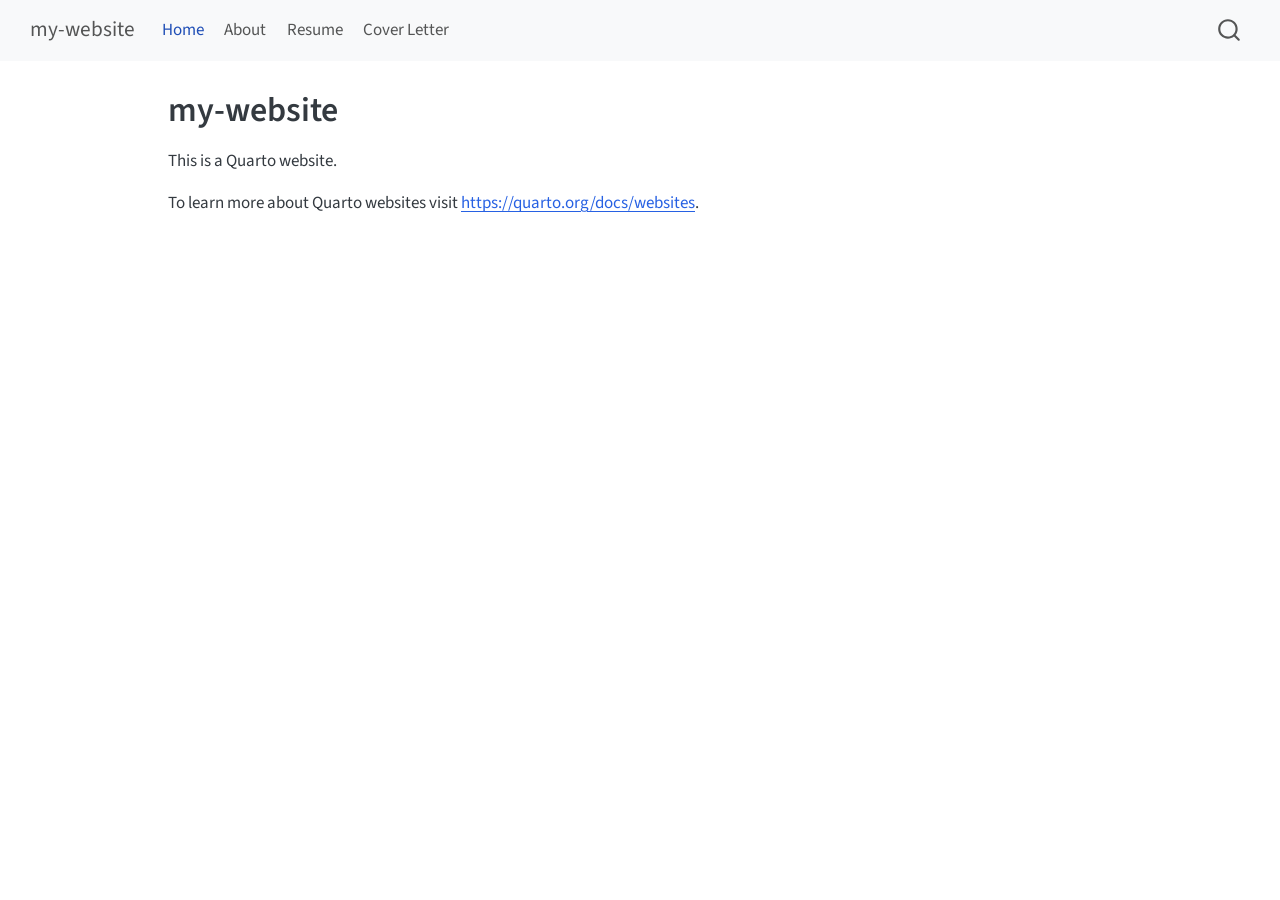
<file: index.html>
<!DOCTYPE html>
<html xmlns="http://www.w3.org/1999/xhtml" lang="en" xml:lang="en"><head>

<meta charset="utf-8">
<meta name="generator" content="quarto-1.9.37">

<meta name="viewport" content="width=device-width, initial-scale=1.0, user-scalable=yes">


<title>my-website</title>
<style>
/* Default styles provided by pandoc.
** See https://pandoc.org/MANUAL.html#variables-for-html for config info.
*/
code{white-space: pre-wrap;}
span.smallcaps{font-variant: small-caps;}
div.columns{display: flex; gap: min(4vw, 1.5em);}
div.column{flex: auto; overflow-x: auto;}
div.hanging-indent{margin-left: 1.5em; text-indent: -1.5em;}
ul.task-list{list-style: none;}
ul.task-list li input[type="checkbox"] {
  width: 0.8em;
  margin: 0 0.8em 0.2em -1em; /* quarto-specific, see https://github.com/quarto-dev/quarto-cli/issues/4556 */ 
  vertical-align: middle;
}
</style>


<script src="site_libs/quarto-nav/quarto-nav.js"></script>
<script src="site_libs/quarto-nav/headroom.min.js"></script>
<script src="site_libs/clipboard/clipboard.min.js"></script>
<script src="site_libs/quarto-search/autocomplete.umd.js"></script>
<script src="site_libs/quarto-search/fuse.min.js"></script>
<script src="site_libs/quarto-search/quarto-search.js"></script>
<meta name="quarto:offset" content="./">
<script src="site_libs/quarto-html/quarto.js" type="module"></script>
<script src="site_libs/quarto-html/tabsets/tabsets.js" type="module"></script>
<script src="site_libs/quarto-html/popper.min.js"></script>
<script src="site_libs/quarto-html/tippy.umd.min.js"></script>
<script src="site_libs/quarto-html/anchor.min.js"></script>
<link href="site_libs/quarto-html/tippy.css" rel="stylesheet">
<link href="site_libs/quarto-html/quarto-syntax-highlighting-7f8f88aac4f3542376d5c11b86a4c14d.css" rel="stylesheet" id="quarto-text-highlighting-styles">
<script src="site_libs/bootstrap/bootstrap.min.js"></script>
<link href="site_libs/bootstrap/bootstrap-icons.css" rel="stylesheet">
<link href="site_libs/bootstrap/bootstrap-c5b129809ba3ad8274a337eb4efecc2e.min.css" rel="stylesheet" append-hash="true" id="quarto-bootstrap" data-mode="light">
<script id="quarto-search-options" type="application/json">{
  "location": "navbar",
  "copy-button": false,
  "collapse-after": 3,
  "panel-placement": "end",
  "type": "overlay",
  "limit": 50,
  "keyboard-shortcut": [
    "f",
    "/",
    "s"
  ],
  "show-item-context": false,
  "language": {
    "search-no-results-text": "No results",
    "search-matching-documents-text": "matching documents",
    "search-copy-link-title": "Copy link to search",
    "search-hide-matches-text": "Hide additional matches",
    "search-more-match-text": "more match in this document",
    "search-more-matches-text": "more matches in this document",
    "search-clear-button-title": "Clear",
    "search-text-placeholder": "",
    "search-detached-cancel-button-title": "Cancel",
    "search-submit-button-title": "Submit",
    "search-label": "Search"
  }
}</script>


<link rel="stylesheet" href="styles.css">
</head>

<body class="nav-fixed quarto-light">

<div id="quarto-search-results"></div>
  <header id="quarto-header" class="headroom fixed-top">
    <nav class="navbar navbar-expand-lg " data-bs-theme="dark">
      <div class="navbar-container container-fluid">
      <div class="navbar-brand-container mx-auto">
    <a class="navbar-brand" href="./index.html">
    <span class="navbar-title">my-website</span>
    </a>
  </div>
            <div id="quarto-search" class="" title="Search"></div>
          <button class="navbar-toggler" type="button" data-bs-toggle="collapse" data-bs-target="#navbarCollapse" aria-controls="navbarCollapse" role="menu" aria-expanded="false" aria-label="Toggle navigation" onclick="if (window.quartoToggleHeadroom) { window.quartoToggleHeadroom(); }">
  <span class="navbar-toggler-icon"></span>
</button>
          <div class="collapse navbar-collapse" id="navbarCollapse">
            <ul class="navbar-nav navbar-nav-scroll me-auto">
  <li class="nav-item">
    <a class="nav-link active" href="./index.html" aria-current="page"> 
<span class="menu-text">Home</span></a>
  </li>  
  <li class="nav-item">
    <a class="nav-link" href="./about.html"> 
<span class="menu-text">About</span></a>
  </li>  
  <li class="nav-item">
    <a class="nav-link" href="./pirates_resume_math4025.pdf"> 
<span class="menu-text">Resume</span></a>
  </li>  
  <li class="nav-item">
    <a class="nav-link" href="./pirates_cover_letter_math4025.pdf"> 
<span class="menu-text">Cover Letter</span></a>
  </li>  
</ul>
          </div> <!-- /navcollapse -->
            <div class="quarto-navbar-tools">
</div>
      </div> <!-- /container-fluid -->
    </nav>
</header>
<!-- content -->
<div id="quarto-content" class="quarto-container page-columns page-rows-contents page-layout-article page-navbar">
<!-- sidebar -->
<!-- margin-sidebar -->
    <div id="quarto-margin-sidebar" class="sidebar margin-sidebar zindex-bottom">
        
    </div>
<!-- main -->
<main class="content" id="quarto-document-content">

<header id="title-block-header" class="quarto-title-block default">
<div class="quarto-title">
<h1 class="title">my-website</h1>
</div>



<div class="quarto-title-meta">

    
  
    
  </div>
  


</header>


<p>This is a Quarto website.</p>
<p>To learn more about Quarto websites visit <a href="https://quarto.org/docs/websites" class="uri">https://quarto.org/docs/websites</a>.</p>



</main> <!-- /main -->
<script id="quarto-html-after-body" type="application/javascript">
  window.document.addEventListener("DOMContentLoaded", function (event) {
    const icon = "";
    const anchorJS = new window.AnchorJS();
    anchorJS.options = {
      placement: 'right',
      icon: icon
    };
    anchorJS.add('.anchored');
    const isCodeAnnotation = (el) => {
      for (const clz of el.classList) {
        if (clz.startsWith('code-annotation-')) {                     
          return true;
        }
      }
      return false;
    }
    const onCopySuccess = function(e) {
      // button target
      const button = e.trigger;
      // don't keep focus
      button.blur();
      // flash "checked"
      button.classList.add('code-copy-button-checked');
      var currentTitle = button.getAttribute("title");
      button.setAttribute("title", "Copied!");
      let tooltip;
      if (window.bootstrap) {
        button.setAttribute("data-bs-toggle", "tooltip");
        button.setAttribute("data-bs-placement", "left");
        button.setAttribute("data-bs-title", "Copied!");
        tooltip = new bootstrap.Tooltip(button, 
          { trigger: "manual", 
            customClass: "code-copy-button-tooltip",
            offset: [0, -8]});
        tooltip.show();    
      }
      setTimeout(function() {
        if (tooltip) {
          tooltip.hide();
          button.removeAttribute("data-bs-title");
          button.removeAttribute("data-bs-toggle");
          button.removeAttribute("data-bs-placement");
        }
        button.setAttribute("title", currentTitle);
        button.classList.remove('code-copy-button-checked');
      }, 1000);
      // clear code selection
      e.clearSelection();
    }
    const getTextToCopy = function(trigger) {
      const outerScaffold = trigger.parentElement.cloneNode(true);
      const codeEl = outerScaffold.querySelector('code');
      for (const childEl of codeEl.children) {
        if (isCodeAnnotation(childEl)) {
          childEl.remove();
        }
      }
      return codeEl.innerText;
    }
    const clipboard = new window.ClipboardJS('.code-copy-button:not([data-in-quarto-modal])', {
      text: getTextToCopy
    });
    clipboard.on('success', onCopySuccess);
    if (window.document.getElementById('quarto-embedded-source-code-modal')) {
      const clipboardModal = new window.ClipboardJS('.code-copy-button[data-in-quarto-modal]', {
        text: getTextToCopy,
        container: window.document.getElementById('quarto-embedded-source-code-modal')
      });
      clipboardModal.on('success', onCopySuccess);
    }
      var localhostRegex = new RegExp(/^(?:http|https):\/\/localhost\:?[0-9]*\//);
      var mailtoRegex = new RegExp(/^mailto:/);
        var filterRegex = new RegExp("https:\/\/jackptheiss\.github\.io\/my-website\/");
      var isInternal = (href) => {
          return filterRegex.test(href) || localhostRegex.test(href) || mailtoRegex.test(href);
      }
      // Inspect non-navigation links and adorn them if external
     var links = window.document.querySelectorAll('a[href]:not(.nav-link):not(.navbar-brand):not(.toc-action):not(.sidebar-link):not(.sidebar-item-toggle):not(.pagination-link):not(.no-external):not([aria-hidden]):not(.dropdown-item):not(.quarto-navigation-tool):not(.about-link)');
      for (var i=0; i<links.length; i++) {
        const link = links[i];
        if (!isInternal(link.href)) {
          // undo the damage that might have been done by quarto-nav.js in the case of
          // links that we want to consider external
          if (link.dataset.originalHref !== undefined) {
            link.href = link.dataset.originalHref;
          }
        }
      }
    function tippyHover(el, contentFn, onTriggerFn, onUntriggerFn) {
      const config = {
        allowHTML: true,
        maxWidth: 500,
        delay: 100,
        arrow: false,
        appendTo: function(el) {
            return el.parentElement;
        },
        interactive: true,
        interactiveBorder: 10,
        theme: 'quarto',
        placement: 'bottom-start',
      };
      if (contentFn) {
        config.content = contentFn;
      }
      if (onTriggerFn) {
        config.onTrigger = onTriggerFn;
      }
      if (onUntriggerFn) {
        config.onUntrigger = onUntriggerFn;
      }
      window.tippy(el, config); 
    }
    const noterefs = window.document.querySelectorAll('a[role="doc-noteref"]');
    for (var i=0; i<noterefs.length; i++) {
      const ref = noterefs[i];
      tippyHover(ref, function() {
        // use id or data attribute instead here
        let href = ref.getAttribute('data-footnote-href') || ref.getAttribute('href');
        try { href = new URL(href).hash; } catch {}
        const id = href.replace(/^#\/?/, "");
        const note = window.document.getElementById(id);
        if (note) {
          return note.innerHTML;
        } else {
          return "";
        }
      });
    }
    const xrefs = window.document.querySelectorAll('a.quarto-xref');
    const processXRef = (id, note) => {
      // Strip column container classes
      const stripColumnClz = (el) => {
        el.classList.remove("page-full", "page-columns");
        if (el.children) {
          for (const child of el.children) {
            stripColumnClz(child);
          }
        }
      }
      stripColumnClz(note)
      if (id === null || id.startsWith('sec-')) {
        // Special case sections, only their first couple elements
        const container = document.createElement("div");
        if (note.children && note.children.length > 2) {
          container.appendChild(note.children[0].cloneNode(true));
          for (let i = 1; i < note.children.length; i++) {
            const child = note.children[i];
            if (child.tagName === "P" && child.innerText === "") {
              continue;
            } else {
              container.appendChild(child.cloneNode(true));
              break;
            }
          }
          if (window.Quarto?.typesetMath) {
            window.Quarto.typesetMath(container);
          }
          return container.innerHTML
        } else {
          if (window.Quarto?.typesetMath) {
            window.Quarto.typesetMath(note);
          }
          return note.innerHTML;
        }
      } else {
        // Remove any anchor links if they are present
        const anchorLink = note.querySelector('a.anchorjs-link');
        if (anchorLink) {
          anchorLink.remove();
        }
        if (window.Quarto?.typesetMath) {
          window.Quarto.typesetMath(note);
        }
        if (note.classList.contains("callout")) {
          return note.outerHTML;
        } else {
          return note.innerHTML;
        }
      }
    }
    for (var i=0; i<xrefs.length; i++) {
      const xref = xrefs[i];
      tippyHover(xref, undefined, function(instance) {
        instance.disable();
        let url = xref.getAttribute('href');
        let hash = undefined; 
        if (url.startsWith('#')) {
          hash = url;
        } else {
          try { hash = new URL(url).hash; } catch {}
        }
        if (hash) {
          const id = hash.replace(/^#\/?/, "");
          const note = window.document.getElementById(id);
          if (note !== null) {
            try {
              const html = processXRef(id, note.cloneNode(true));
              instance.setContent(html);
            } finally {
              instance.enable();
              instance.show();
            }
          } else {
            // See if we can fetch this
            fetch(url.split('#')[0])
            .then(res => res.text())
            .then(html => {
              const parser = new DOMParser();
              const htmlDoc = parser.parseFromString(html, "text/html");
              const note = htmlDoc.getElementById(id);
              if (note !== null) {
                const html = processXRef(id, note);
                instance.setContent(html);
              } 
            }).finally(() => {
              instance.enable();
              instance.show();
            });
          }
        } else {
          // See if we can fetch a full url (with no hash to target)
          // This is a special case and we should probably do some content thinning / targeting
          fetch(url)
          .then(res => res.text())
          .then(html => {
            const parser = new DOMParser();
            const htmlDoc = parser.parseFromString(html, "text/html");
            const note = htmlDoc.querySelector('main.content');
            if (note !== null) {
              // This should only happen for chapter cross references
              // (since there is no id in the URL)
              // remove the first header
              if (note.children.length > 0 && note.children[0].tagName === "HEADER") {
                note.children[0].remove();
              }
              const html = processXRef(null, note);
              instance.setContent(html);
            } 
          }).finally(() => {
            instance.enable();
            instance.show();
          });
        }
      }, function(instance) {
      });
    }
        let selectedAnnoteEl;
        const selectorForAnnotation = ( cell, annotation) => {
          let cellAttr = 'data-code-cell="' + cell + '"';
          let lineAttr = 'data-code-annotation="' +  annotation + '"';
          const selector = 'span[' + cellAttr + '][' + lineAttr + ']';
          return selector;
        }
        const selectCodeLines = (annoteEl) => {
          const doc = window.document;
          const targetCell = annoteEl.getAttribute("data-target-cell");
          const targetAnnotation = annoteEl.getAttribute("data-target-annotation");
          const annoteSpan = window.document.querySelector(selectorForAnnotation(targetCell, targetAnnotation));
          const lines = annoteSpan.getAttribute("data-code-lines").split(",");
          const lineIds = lines.map((line) => {
            return targetCell + "-" + line;
          })
          let top = null;
          let height = null;
          let parent = null;
          if (lineIds.length > 0) {
              //compute the position of the single el (top and bottom and make a div)
              const el = window.document.getElementById(lineIds[0]);
              top = el.offsetTop;
              height = el.offsetHeight;
              parent = el.parentElement.parentElement;
            if (lineIds.length > 1) {
              const lastEl = window.document.getElementById(lineIds[lineIds.length - 1]);
              const bottom = lastEl.offsetTop + lastEl.offsetHeight;
              height = bottom - top;
            }
            if (top !== null && height !== null && parent !== null) {
              // cook up a div (if necessary) and position it 
              let div = window.document.getElementById("code-annotation-line-highlight");
              if (div === null) {
                div = window.document.createElement("div");
                div.setAttribute("id", "code-annotation-line-highlight");
                div.style.position = 'absolute';
                parent.appendChild(div);
              }
              div.style.top = top - 2 + "px";
              div.style.height = height + 4 + "px";
              div.style.left = 0;
              let gutterDiv = window.document.getElementById("code-annotation-line-highlight-gutter");
              if (gutterDiv === null) {
                gutterDiv = window.document.createElement("div");
                gutterDiv.setAttribute("id", "code-annotation-line-highlight-gutter");
                gutterDiv.style.position = 'absolute';
                const codeCell = window.document.getElementById(targetCell);
                const gutter = codeCell.querySelector('.code-annotation-gutter');
                gutter.appendChild(gutterDiv);
              }
              gutterDiv.style.top = top - 2 + "px";
              gutterDiv.style.height = height + 4 + "px";
            }
            selectedAnnoteEl = annoteEl;
          }
        };
        const unselectCodeLines = () => {
          const elementsIds = ["code-annotation-line-highlight", "code-annotation-line-highlight-gutter"];
          elementsIds.forEach((elId) => {
            const div = window.document.getElementById(elId);
            if (div) {
              div.remove();
            }
          });
          selectedAnnoteEl = undefined;
        };
          // Handle positioning of the toggle
      window.addEventListener(
        "resize",
        throttle(() => {
          elRect = undefined;
          if (selectedAnnoteEl) {
            selectCodeLines(selectedAnnoteEl);
          }
        }, 10)
      );
      function throttle(fn, ms) {
      let throttle = false;
      let timer;
        return (...args) => {
          if(!throttle) { // first call gets through
              fn.apply(this, args);
              throttle = true;
          } else { // all the others get throttled
              if(timer) clearTimeout(timer); // cancel #2
              timer = setTimeout(() => {
                fn.apply(this, args);
                timer = throttle = false;
              }, ms);
          }
        };
      }
        // Attach click handler to the DT
        const annoteDls = window.document.querySelectorAll('dt[data-target-cell]');
        for (const annoteDlNode of annoteDls) {
          annoteDlNode.addEventListener('click', (event) => {
            const clickedEl = event.target;
            if (clickedEl !== selectedAnnoteEl) {
              unselectCodeLines();
              const activeEl = window.document.querySelector('dt[data-target-cell].code-annotation-active');
              if (activeEl) {
                activeEl.classList.remove('code-annotation-active');
              }
              selectCodeLines(clickedEl);
              clickedEl.classList.add('code-annotation-active');
            } else {
              // Unselect the line
              unselectCodeLines();
              clickedEl.classList.remove('code-annotation-active');
            }
          });
        }
    const findCites = (el) => {
      const parentEl = el.parentElement;
      if (parentEl) {
        const cites = parentEl.dataset.cites;
        if (cites) {
          return {
            el,
            cites: cites.split(' ')
          };
        } else {
          return findCites(el.parentElement)
        }
      } else {
        return undefined;
      }
    };
    var bibliorefs = window.document.querySelectorAll('a[role="doc-biblioref"]');
    for (var i=0; i<bibliorefs.length; i++) {
      const ref = bibliorefs[i];
      const citeInfo = findCites(ref);
      if (citeInfo) {
        tippyHover(citeInfo.el, function() {
          var popup = window.document.createElement('div');
          citeInfo.cites.forEach(function(cite) {
            var citeDiv = window.document.createElement('div');
            citeDiv.classList.add('hanging-indent');
            citeDiv.classList.add('csl-entry');
            var biblioDiv = window.document.getElementById('ref-' + cite);
            if (biblioDiv) {
              citeDiv.innerHTML = biblioDiv.innerHTML;
            }
            popup.appendChild(citeDiv);
          });
          return popup.innerHTML;
        });
      }
    }
  });
  </script>
</div> <!-- /content -->




</body></html>
</file>
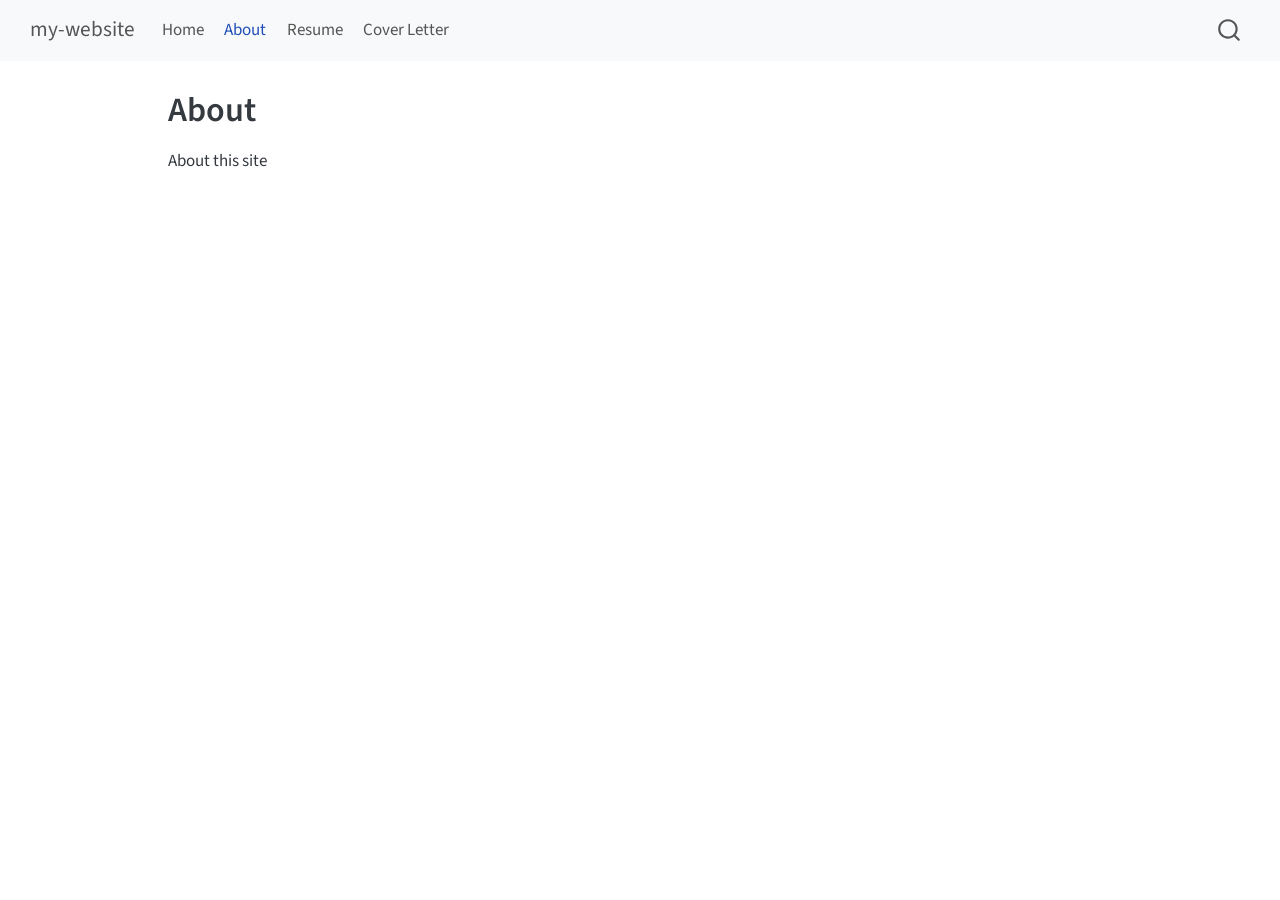
<file: about.html>
<!DOCTYPE html>
<html xmlns="http://www.w3.org/1999/xhtml" lang="en" xml:lang="en"><head>

<meta charset="utf-8">
<meta name="generator" content="quarto-1.9.37">

<meta name="viewport" content="width=device-width, initial-scale=1.0, user-scalable=yes">


<title>About – my-website</title>
<style>
/* Default styles provided by pandoc.
** See https://pandoc.org/MANUAL.html#variables-for-html for config info.
*/
code{white-space: pre-wrap;}
span.smallcaps{font-variant: small-caps;}
div.columns{display: flex; gap: min(4vw, 1.5em);}
div.column{flex: auto; overflow-x: auto;}
div.hanging-indent{margin-left: 1.5em; text-indent: -1.5em;}
ul.task-list{list-style: none;}
ul.task-list li input[type="checkbox"] {
  width: 0.8em;
  margin: 0 0.8em 0.2em -1em; /* quarto-specific, see https://github.com/quarto-dev/quarto-cli/issues/4556 */ 
  vertical-align: middle;
}
</style>


<script src="site_libs/quarto-nav/quarto-nav.js"></script>
<script src="site_libs/quarto-nav/headroom.min.js"></script>
<script src="site_libs/clipboard/clipboard.min.js"></script>
<script src="site_libs/quarto-search/autocomplete.umd.js"></script>
<script src="site_libs/quarto-search/fuse.min.js"></script>
<script src="site_libs/quarto-search/quarto-search.js"></script>
<meta name="quarto:offset" content="./">
<script src="site_libs/quarto-html/quarto.js" type="module"></script>
<script src="site_libs/quarto-html/tabsets/tabsets.js" type="module"></script>
<script src="site_libs/quarto-html/popper.min.js"></script>
<script src="site_libs/quarto-html/tippy.umd.min.js"></script>
<script src="site_libs/quarto-html/anchor.min.js"></script>
<link href="site_libs/quarto-html/tippy.css" rel="stylesheet">
<link href="site_libs/quarto-html/quarto-syntax-highlighting-7f8f88aac4f3542376d5c11b86a4c14d.css" rel="stylesheet" id="quarto-text-highlighting-styles">
<script src="site_libs/bootstrap/bootstrap.min.js"></script>
<link href="site_libs/bootstrap/bootstrap-icons.css" rel="stylesheet">
<link href="site_libs/bootstrap/bootstrap-c5b129809ba3ad8274a337eb4efecc2e.min.css" rel="stylesheet" append-hash="true" id="quarto-bootstrap" data-mode="light">
<script id="quarto-search-options" type="application/json">{
  "location": "navbar",
  "copy-button": false,
  "collapse-after": 3,
  "panel-placement": "end",
  "type": "overlay",
  "limit": 50,
  "keyboard-shortcut": [
    "f",
    "/",
    "s"
  ],
  "show-item-context": false,
  "language": {
    "search-no-results-text": "No results",
    "search-matching-documents-text": "matching documents",
    "search-copy-link-title": "Copy link to search",
    "search-hide-matches-text": "Hide additional matches",
    "search-more-match-text": "more match in this document",
    "search-more-matches-text": "more matches in this document",
    "search-clear-button-title": "Clear",
    "search-text-placeholder": "",
    "search-detached-cancel-button-title": "Cancel",
    "search-submit-button-title": "Submit",
    "search-label": "Search"
  }
}</script>


<link rel="stylesheet" href="styles.css">
</head>

<body class="nav-fixed quarto-light">

<div id="quarto-search-results"></div>
  <header id="quarto-header" class="headroom fixed-top">
    <nav class="navbar navbar-expand-lg " data-bs-theme="dark">
      <div class="navbar-container container-fluid">
      <div class="navbar-brand-container mx-auto">
    <a class="navbar-brand" href="./index.html">
    <span class="navbar-title">my-website</span>
    </a>
  </div>
            <div id="quarto-search" class="" title="Search"></div>
          <button class="navbar-toggler" type="button" data-bs-toggle="collapse" data-bs-target="#navbarCollapse" aria-controls="navbarCollapse" role="menu" aria-expanded="false" aria-label="Toggle navigation" onclick="if (window.quartoToggleHeadroom) { window.quartoToggleHeadroom(); }">
  <span class="navbar-toggler-icon"></span>
</button>
          <div class="collapse navbar-collapse" id="navbarCollapse">
            <ul class="navbar-nav navbar-nav-scroll me-auto">
  <li class="nav-item">
    <a class="nav-link" href="./index.html"> 
<span class="menu-text">Home</span></a>
  </li>  
  <li class="nav-item">
    <a class="nav-link active" href="./about.html" aria-current="page"> 
<span class="menu-text">About</span></a>
  </li>  
  <li class="nav-item">
    <a class="nav-link" href="./pirates_resume_math4025.pdf"> 
<span class="menu-text">Resume</span></a>
  </li>  
  <li class="nav-item">
    <a class="nav-link" href="./pirates_cover_letter_math4025.pdf"> 
<span class="menu-text">Cover Letter</span></a>
  </li>  
</ul>
          </div> <!-- /navcollapse -->
            <div class="quarto-navbar-tools">
</div>
      </div> <!-- /container-fluid -->
    </nav>
</header>
<!-- content -->
<div id="quarto-content" class="quarto-container page-columns page-rows-contents page-layout-article page-navbar">
<!-- sidebar -->
<!-- margin-sidebar -->
    <div id="quarto-margin-sidebar" class="sidebar margin-sidebar zindex-bottom">
        
    </div>
<!-- main -->
<main class="content" id="quarto-document-content">

<header id="title-block-header" class="quarto-title-block default">
<div class="quarto-title">
<h1 class="title">About</h1>
</div>



<div class="quarto-title-meta">

    
  
    
  </div>
  


</header>


<p>About this site</p>



</main> <!-- /main -->
<script id="quarto-html-after-body" type="application/javascript">
  window.document.addEventListener("DOMContentLoaded", function (event) {
    const icon = "";
    const anchorJS = new window.AnchorJS();
    anchorJS.options = {
      placement: 'right',
      icon: icon
    };
    anchorJS.add('.anchored');
    const isCodeAnnotation = (el) => {
      for (const clz of el.classList) {
        if (clz.startsWith('code-annotation-')) {                     
          return true;
        }
      }
      return false;
    }
    const onCopySuccess = function(e) {
      // button target
      const button = e.trigger;
      // don't keep focus
      button.blur();
      // flash "checked"
      button.classList.add('code-copy-button-checked');
      var currentTitle = button.getAttribute("title");
      button.setAttribute("title", "Copied!");
      let tooltip;
      if (window.bootstrap) {
        button.setAttribute("data-bs-toggle", "tooltip");
        button.setAttribute("data-bs-placement", "left");
        button.setAttribute("data-bs-title", "Copied!");
        tooltip = new bootstrap.Tooltip(button, 
          { trigger: "manual", 
            customClass: "code-copy-button-tooltip",
            offset: [0, -8]});
        tooltip.show();    
      }
      setTimeout(function() {
        if (tooltip) {
          tooltip.hide();
          button.removeAttribute("data-bs-title");
          button.removeAttribute("data-bs-toggle");
          button.removeAttribute("data-bs-placement");
        }
        button.setAttribute("title", currentTitle);
        button.classList.remove('code-copy-button-checked');
      }, 1000);
      // clear code selection
      e.clearSelection();
    }
    const getTextToCopy = function(trigger) {
      const outerScaffold = trigger.parentElement.cloneNode(true);
      const codeEl = outerScaffold.querySelector('code');
      for (const childEl of codeEl.children) {
        if (isCodeAnnotation(childEl)) {
          childEl.remove();
        }
      }
      return codeEl.innerText;
    }
    const clipboard = new window.ClipboardJS('.code-copy-button:not([data-in-quarto-modal])', {
      text: getTextToCopy
    });
    clipboard.on('success', onCopySuccess);
    if (window.document.getElementById('quarto-embedded-source-code-modal')) {
      const clipboardModal = new window.ClipboardJS('.code-copy-button[data-in-quarto-modal]', {
        text: getTextToCopy,
        container: window.document.getElementById('quarto-embedded-source-code-modal')
      });
      clipboardModal.on('success', onCopySuccess);
    }
      var localhostRegex = new RegExp(/^(?:http|https):\/\/localhost\:?[0-9]*\//);
      var mailtoRegex = new RegExp(/^mailto:/);
        var filterRegex = new RegExp("https:\/\/jackptheiss\.github\.io\/my-website\/");
      var isInternal = (href) => {
          return filterRegex.test(href) || localhostRegex.test(href) || mailtoRegex.test(href);
      }
      // Inspect non-navigation links and adorn them if external
     var links = window.document.querySelectorAll('a[href]:not(.nav-link):not(.navbar-brand):not(.toc-action):not(.sidebar-link):not(.sidebar-item-toggle):not(.pagination-link):not(.no-external):not([aria-hidden]):not(.dropdown-item):not(.quarto-navigation-tool):not(.about-link)');
      for (var i=0; i<links.length; i++) {
        const link = links[i];
        if (!isInternal(link.href)) {
          // undo the damage that might have been done by quarto-nav.js in the case of
          // links that we want to consider external
          if (link.dataset.originalHref !== undefined) {
            link.href = link.dataset.originalHref;
          }
        }
      }
    function tippyHover(el, contentFn, onTriggerFn, onUntriggerFn) {
      const config = {
        allowHTML: true,
        maxWidth: 500,
        delay: 100,
        arrow: false,
        appendTo: function(el) {
            return el.parentElement;
        },
        interactive: true,
        interactiveBorder: 10,
        theme: 'quarto',
        placement: 'bottom-start',
      };
      if (contentFn) {
        config.content = contentFn;
      }
      if (onTriggerFn) {
        config.onTrigger = onTriggerFn;
      }
      if (onUntriggerFn) {
        config.onUntrigger = onUntriggerFn;
      }
      window.tippy(el, config); 
    }
    const noterefs = window.document.querySelectorAll('a[role="doc-noteref"]');
    for (var i=0; i<noterefs.length; i++) {
      const ref = noterefs[i];
      tippyHover(ref, function() {
        // use id or data attribute instead here
        let href = ref.getAttribute('data-footnote-href') || ref.getAttribute('href');
        try { href = new URL(href).hash; } catch {}
        const id = href.replace(/^#\/?/, "");
        const note = window.document.getElementById(id);
        if (note) {
          return note.innerHTML;
        } else {
          return "";
        }
      });
    }
    const xrefs = window.document.querySelectorAll('a.quarto-xref');
    const processXRef = (id, note) => {
      // Strip column container classes
      const stripColumnClz = (el) => {
        el.classList.remove("page-full", "page-columns");
        if (el.children) {
          for (const child of el.children) {
            stripColumnClz(child);
          }
        }
      }
      stripColumnClz(note)
      if (id === null || id.startsWith('sec-')) {
        // Special case sections, only their first couple elements
        const container = document.createElement("div");
        if (note.children && note.children.length > 2) {
          container.appendChild(note.children[0].cloneNode(true));
          for (let i = 1; i < note.children.length; i++) {
            const child = note.children[i];
            if (child.tagName === "P" && child.innerText === "") {
              continue;
            } else {
              container.appendChild(child.cloneNode(true));
              break;
            }
          }
          if (window.Quarto?.typesetMath) {
            window.Quarto.typesetMath(container);
          }
          return container.innerHTML
        } else {
          if (window.Quarto?.typesetMath) {
            window.Quarto.typesetMath(note);
          }
          return note.innerHTML;
        }
      } else {
        // Remove any anchor links if they are present
        const anchorLink = note.querySelector('a.anchorjs-link');
        if (anchorLink) {
          anchorLink.remove();
        }
        if (window.Quarto?.typesetMath) {
          window.Quarto.typesetMath(note);
        }
        if (note.classList.contains("callout")) {
          return note.outerHTML;
        } else {
          return note.innerHTML;
        }
      }
    }
    for (var i=0; i<xrefs.length; i++) {
      const xref = xrefs[i];
      tippyHover(xref, undefined, function(instance) {
        instance.disable();
        let url = xref.getAttribute('href');
        let hash = undefined; 
        if (url.startsWith('#')) {
          hash = url;
        } else {
          try { hash = new URL(url).hash; } catch {}
        }
        if (hash) {
          const id = hash.replace(/^#\/?/, "");
          const note = window.document.getElementById(id);
          if (note !== null) {
            try {
              const html = processXRef(id, note.cloneNode(true));
              instance.setContent(html);
            } finally {
              instance.enable();
              instance.show();
            }
          } else {
            // See if we can fetch this
            fetch(url.split('#')[0])
            .then(res => res.text())
            .then(html => {
              const parser = new DOMParser();
              const htmlDoc = parser.parseFromString(html, "text/html");
              const note = htmlDoc.getElementById(id);
              if (note !== null) {
                const html = processXRef(id, note);
                instance.setContent(html);
              } 
            }).finally(() => {
              instance.enable();
              instance.show();
            });
          }
        } else {
          // See if we can fetch a full url (with no hash to target)
          // This is a special case and we should probably do some content thinning / targeting
          fetch(url)
          .then(res => res.text())
          .then(html => {
            const parser = new DOMParser();
            const htmlDoc = parser.parseFromString(html, "text/html");
            const note = htmlDoc.querySelector('main.content');
            if (note !== null) {
              // This should only happen for chapter cross references
              // (since there is no id in the URL)
              // remove the first header
              if (note.children.length > 0 && note.children[0].tagName === "HEADER") {
                note.children[0].remove();
              }
              const html = processXRef(null, note);
              instance.setContent(html);
            } 
          }).finally(() => {
            instance.enable();
            instance.show();
          });
        }
      }, function(instance) {
      });
    }
        let selectedAnnoteEl;
        const selectorForAnnotation = ( cell, annotation) => {
          let cellAttr = 'data-code-cell="' + cell + '"';
          let lineAttr = 'data-code-annotation="' +  annotation + '"';
          const selector = 'span[' + cellAttr + '][' + lineAttr + ']';
          return selector;
        }
        const selectCodeLines = (annoteEl) => {
          const doc = window.document;
          const targetCell = annoteEl.getAttribute("data-target-cell");
          const targetAnnotation = annoteEl.getAttribute("data-target-annotation");
          const annoteSpan = window.document.querySelector(selectorForAnnotation(targetCell, targetAnnotation));
          const lines = annoteSpan.getAttribute("data-code-lines").split(",");
          const lineIds = lines.map((line) => {
            return targetCell + "-" + line;
          })
          let top = null;
          let height = null;
          let parent = null;
          if (lineIds.length > 0) {
              //compute the position of the single el (top and bottom and make a div)
              const el = window.document.getElementById(lineIds[0]);
              top = el.offsetTop;
              height = el.offsetHeight;
              parent = el.parentElement.parentElement;
            if (lineIds.length > 1) {
              const lastEl = window.document.getElementById(lineIds[lineIds.length - 1]);
              const bottom = lastEl.offsetTop + lastEl.offsetHeight;
              height = bottom - top;
            }
            if (top !== null && height !== null && parent !== null) {
              // cook up a div (if necessary) and position it 
              let div = window.document.getElementById("code-annotation-line-highlight");
              if (div === null) {
                div = window.document.createElement("div");
                div.setAttribute("id", "code-annotation-line-highlight");
                div.style.position = 'absolute';
                parent.appendChild(div);
              }
              div.style.top = top - 2 + "px";
              div.style.height = height + 4 + "px";
              div.style.left = 0;
              let gutterDiv = window.document.getElementById("code-annotation-line-highlight-gutter");
              if (gutterDiv === null) {
                gutterDiv = window.document.createElement("div");
                gutterDiv.setAttribute("id", "code-annotation-line-highlight-gutter");
                gutterDiv.style.position = 'absolute';
                const codeCell = window.document.getElementById(targetCell);
                const gutter = codeCell.querySelector('.code-annotation-gutter');
                gutter.appendChild(gutterDiv);
              }
              gutterDiv.style.top = top - 2 + "px";
              gutterDiv.style.height = height + 4 + "px";
            }
            selectedAnnoteEl = annoteEl;
          }
        };
        const unselectCodeLines = () => {
          const elementsIds = ["code-annotation-line-highlight", "code-annotation-line-highlight-gutter"];
          elementsIds.forEach((elId) => {
            const div = window.document.getElementById(elId);
            if (div) {
              div.remove();
            }
          });
          selectedAnnoteEl = undefined;
        };
          // Handle positioning of the toggle
      window.addEventListener(
        "resize",
        throttle(() => {
          elRect = undefined;
          if (selectedAnnoteEl) {
            selectCodeLines(selectedAnnoteEl);
          }
        }, 10)
      );
      function throttle(fn, ms) {
      let throttle = false;
      let timer;
        return (...args) => {
          if(!throttle) { // first call gets through
              fn.apply(this, args);
              throttle = true;
          } else { // all the others get throttled
              if(timer) clearTimeout(timer); // cancel #2
              timer = setTimeout(() => {
                fn.apply(this, args);
                timer = throttle = false;
              }, ms);
          }
        };
      }
        // Attach click handler to the DT
        const annoteDls = window.document.querySelectorAll('dt[data-target-cell]');
        for (const annoteDlNode of annoteDls) {
          annoteDlNode.addEventListener('click', (event) => {
            const clickedEl = event.target;
            if (clickedEl !== selectedAnnoteEl) {
              unselectCodeLines();
              const activeEl = window.document.querySelector('dt[data-target-cell].code-annotation-active');
              if (activeEl) {
                activeEl.classList.remove('code-annotation-active');
              }
              selectCodeLines(clickedEl);
              clickedEl.classList.add('code-annotation-active');
            } else {
              // Unselect the line
              unselectCodeLines();
              clickedEl.classList.remove('code-annotation-active');
            }
          });
        }
    const findCites = (el) => {
      const parentEl = el.parentElement;
      if (parentEl) {
        const cites = parentEl.dataset.cites;
        if (cites) {
          return {
            el,
            cites: cites.split(' ')
          };
        } else {
          return findCites(el.parentElement)
        }
      } else {
        return undefined;
      }
    };
    var bibliorefs = window.document.querySelectorAll('a[role="doc-biblioref"]');
    for (var i=0; i<bibliorefs.length; i++) {
      const ref = bibliorefs[i];
      const citeInfo = findCites(ref);
      if (citeInfo) {
        tippyHover(citeInfo.el, function() {
          var popup = window.document.createElement('div');
          citeInfo.cites.forEach(function(cite) {
            var citeDiv = window.document.createElement('div');
            citeDiv.classList.add('hanging-indent');
            citeDiv.classList.add('csl-entry');
            var biblioDiv = window.document.getElementById('ref-' + cite);
            if (biblioDiv) {
              citeDiv.innerHTML = biblioDiv.innerHTML;
            }
            popup.appendChild(citeDiv);
          });
          return popup.innerHTML;
        });
      }
    }
  });
  </script>
</div> <!-- /content -->




</body></html>
</file>
<file: site_libs/quarto-html/tippy.css>
.tippy-box[data-animation=fade][data-state=hidden]{opacity:0}[data-tippy-root]{max-width:calc(100vw - 10px)}.tippy-box{position:relative;background-color:#333;color:#fff;border-radius:4px;font-size:14px;line-height:1.4;white-space:normal;outline:0;transition-property:transform,visibility,opacity}.tippy-box[data-placement^=top]>.tippy-arrow{bottom:0}.tippy-box[data-placement^=top]>.tippy-arrow:before{bottom:-7px;left:0;border-width:8px 8px 0;border-top-color:initial;transform-origin:center top}.tippy-box[data-placement^=bottom]>.tippy-arrow{top:0}.tippy-box[data-placement^=bottom]>.tippy-arrow:before{top:-7px;left:0;border-width:0 8px 8px;border-bottom-color:initial;transform-origin:center bottom}.tippy-box[data-placement^=left]>.tippy-arrow{right:0}.tippy-box[data-placement^=left]>.tippy-arrow:before{border-width:8px 0 8px 8px;border-left-color:initial;right:-7px;transform-origin:center left}.tippy-box[data-placement^=right]>.tippy-arrow{left:0}.tippy-box[data-placement^=right]>.tippy-arrow:before{left:-7px;border-width:8px 8px 8px 0;border-right-color:initial;transform-origin:center right}.tippy-box[data-inertia][data-state=visible]{transition-timing-function:cubic-bezier(.54,1.5,.38,1.11)}.tippy-arrow{width:16px;height:16px;color:#333}.tippy-arrow:before{content:"";position:absolute;border-color:transparent;border-style:solid}.tippy-content{position:relative;padding:5px 9px;z-index:1}
</file>
<file: site_libs/quarto-html/quarto-syntax-highlighting-7f8f88aac4f3542376d5c11b86a4c14d.css>
/* quarto syntax highlight colors */
:root {
  --quarto-hl-ot-color: #003B4F;
  --quarto-hl-at-color: #657422;
  --quarto-hl-ss-color: #20794D;
  --quarto-hl-an-color: #5E5E5E;
  --quarto-hl-fu-color: #4758AB;
  --quarto-hl-st-color: #20794D;
  --quarto-hl-cf-color: #003B4F;
  --quarto-hl-op-color: #5E5E5E;
  --quarto-hl-er-color: #AD0000;
  --quarto-hl-bn-color: #AD0000;
  --quarto-hl-al-color: #AD0000;
  --quarto-hl-va-color: #111111;
  --quarto-hl-bu-color: inherit;
  --quarto-hl-ex-color: inherit;
  --quarto-hl-pp-color: #AD0000;
  --quarto-hl-in-color: #5E5E5E;
  --quarto-hl-vs-color: #20794D;
  --quarto-hl-wa-color: #5E5E5E;
  --quarto-hl-do-color: #5E5E5E;
  --quarto-hl-im-color: #00769E;
  --quarto-hl-ch-color: #20794D;
  --quarto-hl-dt-color: #AD0000;
  --quarto-hl-fl-color: #AD0000;
  --quarto-hl-co-color: #5E5E5E;
  --quarto-hl-cv-color: #5E5E5E;
  --quarto-hl-cn-color: #8f5902;
  --quarto-hl-sc-color: #5E5E5E;
  --quarto-hl-dv-color: #AD0000;
  --quarto-hl-kw-color: #003B4F;
}

/* other quarto variables */
:root {
  --quarto-font-monospace: SFMono-Regular, Menlo, Monaco, Consolas, "Liberation Mono", "Courier New", monospace;
}

/* syntax highlight based on Pandoc's rules */
pre > code.sourceCode > span {
  color: #003B4F;
}

code.sourceCode > span {
  color: #003B4F;
}

div.sourceCode,
div.sourceCode pre.sourceCode {
  color: #003B4F;
}

/* Normal */
code span {
  color: #003B4F;
}

/* Alert */
code span.al {
  color: #AD0000;
  font-style: inherit;
}

/* Annotation */
code span.an {
  color: #5E5E5E;
  font-style: inherit;
}

/* Attribute */
code span.at {
  color: #657422;
  font-style: inherit;
}

/* BaseN */
code span.bn {
  color: #AD0000;
  font-style: inherit;
}

/* BuiltIn */
code span.bu {
  font-style: inherit;
}

/* ControlFlow */
code span.cf {
  color: #003B4F;
  font-weight: bold;
  font-style: inherit;
}

/* Char */
code span.ch {
  color: #20794D;
  font-style: inherit;
}

/* Constant */
code span.cn {
  color: #8f5902;
  font-style: inherit;
}

/* Comment */
code span.co {
  color: #5E5E5E;
  font-style: inherit;
}

/* CommentVar */
code span.cv {
  color: #5E5E5E;
  font-style: italic;
}

/* Documentation */
code span.do {
  color: #5E5E5E;
  font-style: italic;
}

/* DataType */
code span.dt {
  color: #AD0000;
  font-style: inherit;
}

/* DecVal */
code span.dv {
  color: #AD0000;
  font-style: inherit;
}

/* Error */
code span.er {
  color: #AD0000;
  font-style: inherit;
}

/* Extension */
code span.ex {
  font-style: inherit;
}

/* Float */
code span.fl {
  color: #AD0000;
  font-style: inherit;
}

/* Function */
code span.fu {
  color: #4758AB;
  font-style: inherit;
}

/* Import */
code span.im {
  color: #00769E;
  font-style: inherit;
}

/* Information */
code span.in {
  color: #5E5E5E;
  font-style: inherit;
}

/* Keyword */
code span.kw {
  color: #003B4F;
  font-weight: bold;
  font-style: inherit;
}

/* Operator */
code span.op {
  color: #5E5E5E;
  font-style: inherit;
}

/* Other */
code span.ot {
  color: #003B4F;
  font-style: inherit;
}

/* Preprocessor */
code span.pp {
  color: #AD0000;
  font-style: inherit;
}

/* SpecialChar */
code span.sc {
  color: #5E5E5E;
  font-style: inherit;
}

/* SpecialString */
code span.ss {
  color: #20794D;
  font-style: inherit;
}

/* String */
code span.st {
  color: #20794D;
  font-style: inherit;
}

/* Variable */
code span.va {
  color: #111111;
  font-style: inherit;
}

/* VerbatimString */
code span.vs {
  color: #20794D;
  font-style: inherit;
}

/* Warning */
code span.wa {
  color: #5E5E5E;
  font-style: italic;
}

.prevent-inlining {
  content: "</";
}

/*# sourceMappingURL=789ad8cd35626ba772517505b42a116e.css.map */
</file>
<file: styles.css>
/* css styles */
</file>
